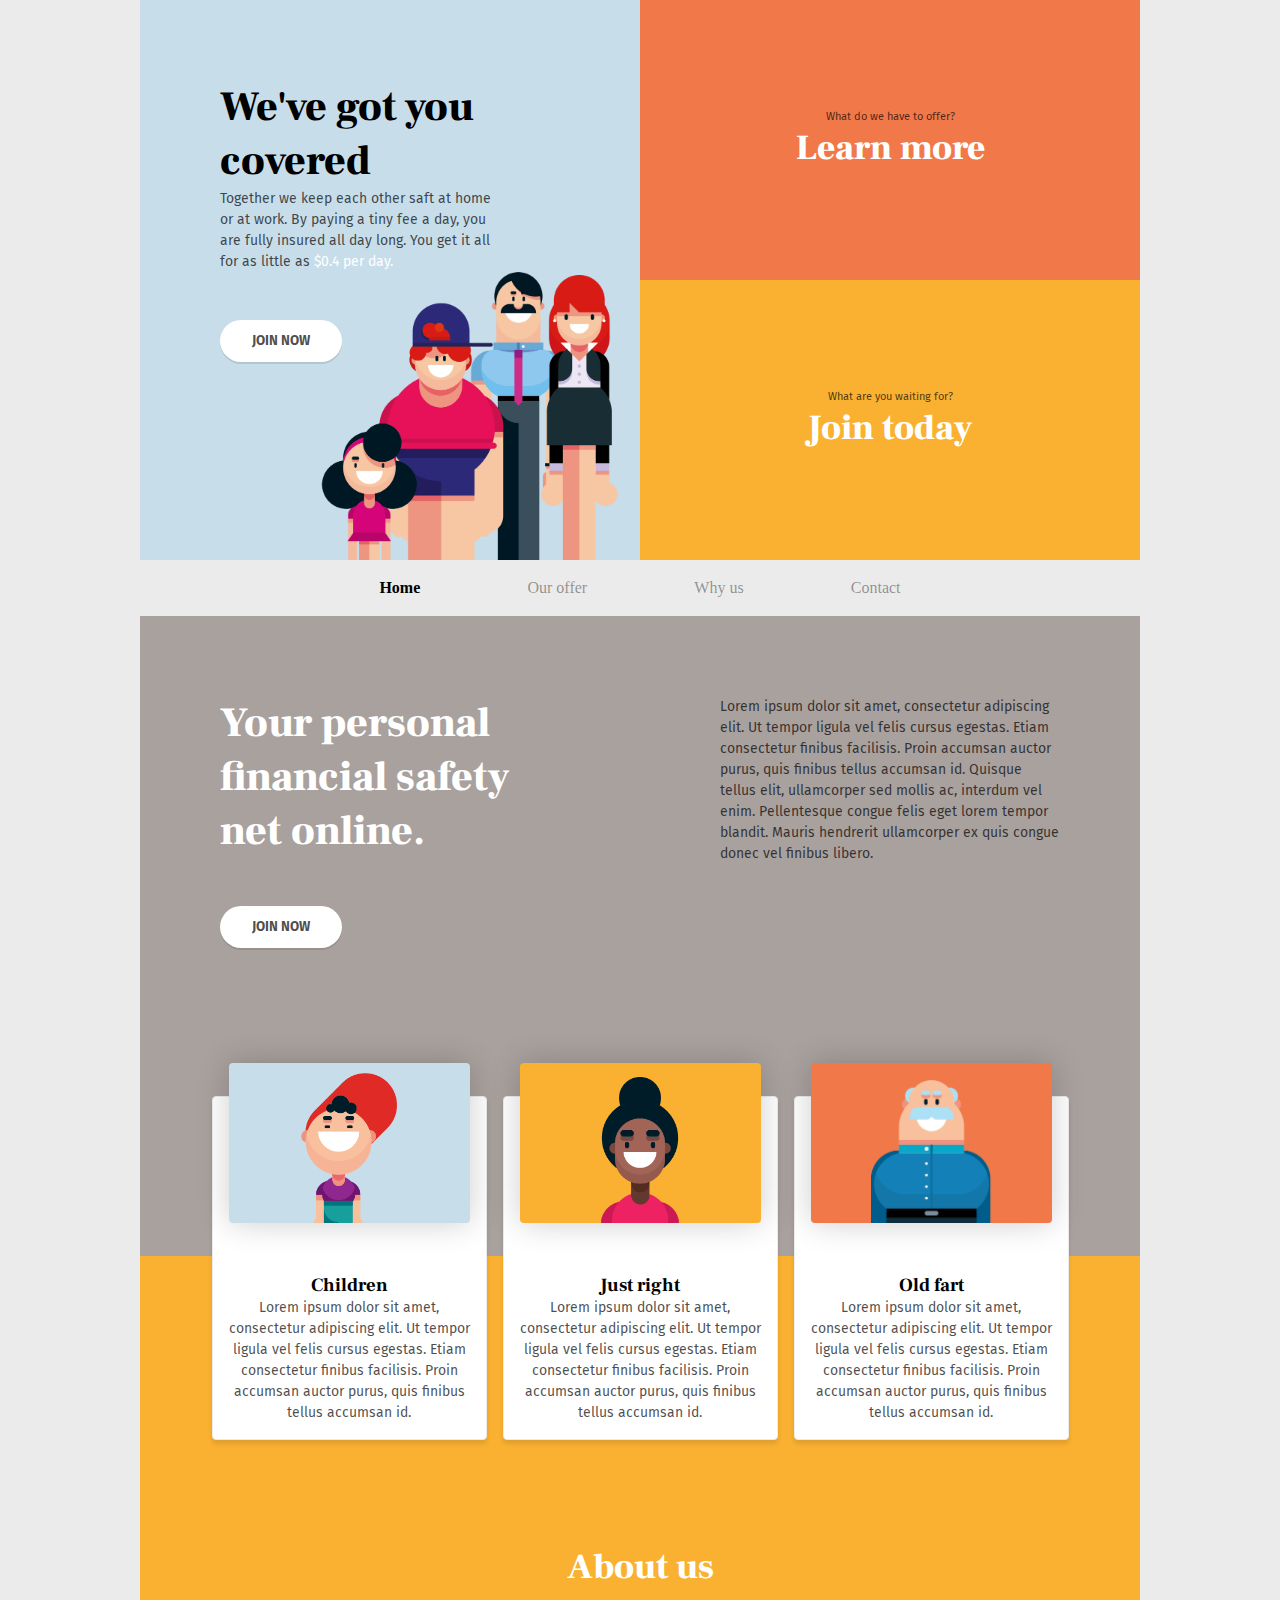
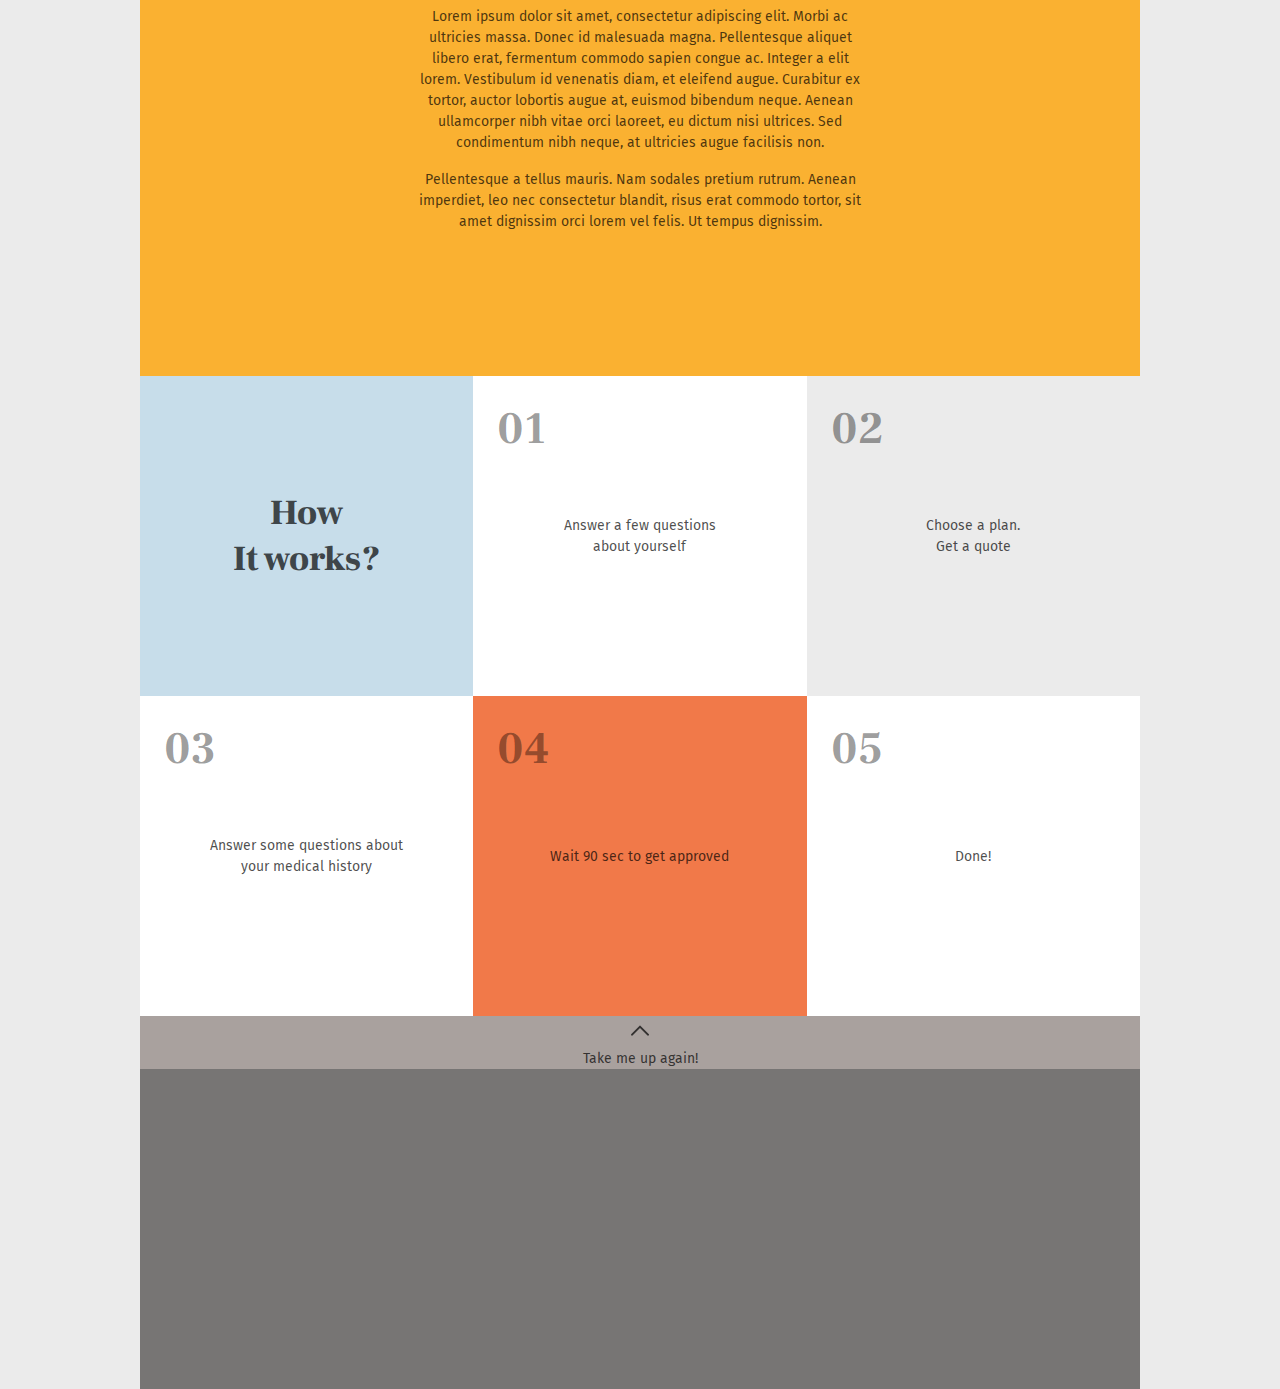
<file: index.html>
<!DOCTYPE html>
<html lang="en">
<head>
    <meta charset="UTF-8">
    <meta http-equiv="X-UA-Compatible" content="IE=edge">
    <meta name="viewport" content="width=device-width, initial-scale=1.0">
    <link rel="stylesheet" href="style.css">
    <link href="https://fonts.googleapis.com/css2?family=Fira+Sans:wght@100;300;400;500;600;700;800;900&family=Frank+Ruhl+Libre:wght@700;900&display=swap" rel="stylesheet">
    <title>Insurance</title>
</head>
<body>
    <div class="wrapper">
        <section class="welcome">
            <h1 class="welcome__heading">We've got you covered</h1>
            <p class="welcome__text">Together we keep each other saft at home or at work.
                By paying a tiny fee a day, you are fully insured all day long.
                You get it all for as little as <span>$0.4 per day.</span>
            </p>
            <button class="welcome__button">Join now</button>
        </section>
        <article class="learn">
            <p class="learn__text">What do we have to offer?</p>
            <h2 class="learn__heading">Learn more</h2>
        </article>
        <article class="join">
            <p class="join__text">What are you waiting for?</p>
            <h2 class="join__heading">Join today</h2>
        </article>
        <nav class="navigation">
            <a href="#" class="navigation__link active">Home</a>
            <a href="#" class="navigation__link">Our offer</a>
            <a href="#" class="navigation__link">Why us</a>
            <a href="/contact.html" class="navigation__link">Contact</a>
        </nav>
        <section class="info">
            <section class="info__join">
                <h1>Your personal financial safety net online.</h1>
                <button>Join now</button>
            </section>
            <article class="info__text">
                <p>Lorem ipsum dolor sit amet, consectetur adipiscing elit. Ut tempor ligula vel felis cursus egestas. Etiam consectetur finibus facilisis. Proin accumsan auctor purus, quis finibus tellus accumsan id. Quisque tellus elit, ullamcorper sed mollis ac, interdum vel enim. Pellentesque congue felis eget lorem tempor blandit. Mauris hendrerit ullamcorper ex quis congue donec vel finibus libero.</p>
            </article>
        </section>
        <section class="cards">
            <section class="card">
                <figure class="card__children"></figure>
                <h3>Children</h3>
                <p>Lorem ipsum dolor sit amet, consectetur adipiscing elit. Ut tempor ligula vel felis cursus egestas. Etiam consectetur finibus facilisis. Proin accumsan auctor purus, quis finibus tellus accumsan id.</p>
            </section>
            <section class="card">
                <figure class="card__just-right"></figure>
                <h3>Just right</h3>
                <p>Lorem ipsum dolor sit amet, consectetur adipiscing elit. Ut tempor ligula vel felis cursus egestas. Etiam consectetur finibus facilisis. Proin accumsan auctor purus, quis finibus tellus accumsan id.</p>
            </section>
            <section class="card">
                <figure class="card__old-fart"></figure>
                <h3>Old fart</h3>
                <p>Lorem ipsum dolor sit amet, consectetur adipiscing elit. Ut tempor ligula vel felis cursus egestas. Etiam consectetur finibus facilisis. Proin accumsan auctor purus, quis finibus tellus accumsan id.</p>
            </section>
        </section>
        <section class="about">
            <h2>About us</h2>
            <p>Lorem ipsum dolor sit amet, consectetur adipiscing elit. Morbi ac ultricies massa. Donec id malesuada magna. Pellentesque aliquet libero erat, fermentum commodo sapien congue ac. Integer a elit lorem. Vestibulum id venenatis diam, et eleifend augue. Curabitur ex tortor, auctor lobortis augue at, euismod bibendum neque. Aenean ullamcorper nibh vitae orci laoreet, eu dictum nisi ultrices. Sed condimentum nibh neque, at ultricies augue facilisis non.</p>
            <p>Pellentesque a tellus mauris. Nam sodales pretium rutrum. Aenean imperdiet, leo nec consectetur blandit, risus erat commodo tortor, sit amet dignissim orci lorem vel felis. Ut tempus dignissim.</p>
        </section>
        <section class="how">
            <article class="how__box how__box-blue">
                <h2>How<br>It works?</h2>
            </article>
            <article class="how__box how__box-white">
                <aside>01</aside>
                <p>Answer a few questions<br>about yourself</p>
            </article>
            <article class="how__box how__box-gray">
                <aside>02</aside>
                <p>Choose a plan.<br>Get a quote</p>
            </article>
            <article class="how__box how__box-white">
                <aside>03</aside>
                <p>Answer some questions about<br>your medical history</p>
            </article>
            <article class="how__box how__box-orange">
                <aside>04</aside>
                <p>Wait 90 sec to get approved</p>
            </article>
            <article class="how__box how__box-white">
                <aside>05</aside>
                <p>Done!</p>
            </article>
        </section>
        <section class="up">
            <img src="/img/chevron-uparrow.png" alt="">
            <p>Take me up again!</p>
        </section>
        <div class="footer"></div>
    </div>
</body>
</html>
</file>
<file: style.css>
:root {
    --fs-900: 2.6rem;
    --fs-700: 2.2rem;

    --clr-500: rbga(0, 0, 0, 0.5);
    --clr-700: rgba(0, 0, 0, 0.7);
    --clr-900: rgba(0, 0, 0, 1);

    --bg-blue: #c7ddea;
    --bg-orange: #f17949;
    --bg-yellow: #fab131;
    --bg-gray: #A9A19E;
    --bg-lightgray: #EBEBEB;
    --bg-darkgray: #777574;
}

* {
    box-sizing: border-box;
    margin: 0;
    padding: 0;
}
body {
    background: #ebebeb;
    width: 100vw;
    height: 100vh;
}
h1,h2,h3,aside {
    font-family: 'Frank Ruhl Libre', sans-serif;
    color: #fff;
    font-weight: 700;
    margin: 0;
}
p, button, li {
    font-family: 'Fira Sans', sans-serif;
}
button {
    background-color: #fff;
    color: var(--clr-700);
    font-weight: 700;
    border: none;
    border-radius: 50px;
    text-transform: uppercase;
    padding: 0.8rem 2rem;
    cursor: pointer;
    box-shadow: 0 2px 0 rgba(0, 0, 0, 0.1);
}
a {
    text-decoration: none;
    color:rgba(0, 0, 0, 0.4);
    font-weight: 500;
}
a.active {
    color: var(--clr-900);
    font-weight: 600;
}
h1 {
    font-size: var(--fs-900);
    font-weight: 900;
}
h2 {
    font-size: var(--fs-700);
    font-weight: 900;
}
p {
    color: var(--clr-700);
    margin: 0;
    line-height: 1.5;
    font-size: 14px;
}
.wrapper {
    max-width: 1000px;
    margin: 0 auto;
    display: grid;
    grid-template-columns: repeat(6, 1fr);
    grid-auto-rows: auto;
    grid-template-areas: 
    "welcome welcome welcome learn learn learn"
    "welcome welcome welcome join join join"
    ". navigation navigation navigation navigation ."
    "info info info info info info"
    "cards cards cards cards cards cards"
    "about about about about about about"
    "how how how how how how"
    "up up up up up up"
    "footer footer footer footer footer footer";
}
.welcome {
    min-height: 35rem;
    grid-area: welcome;
    background-color: var(--bg-blue);
    background-image: url('img/family.png');
    background-size: 60%;
    background-repeat: no-repeat;
    background-position: bottom right 10%;
    padding: 5em;
}
.welcome__heading {
    color: var(--clr-900);
}
.welcome__text {
    margin-bottom: 3rem;
    padding: 0 4rem 0 0;
}
.welcome span {
    color: #fff;
}
.learn {
    grid-area: learn;
    background-color: var(--bg-orange);
    display: flex;
    flex-direction: column;
    justify-content: center;
    align-items: center;
    min-height: 15rem;
}
.join {
    grid-area: join;
    background-color: var(--bg-yellow);
    display: flex;
    flex-direction: column;
    justify-content: center;
    align-items: center;
    min-height: 15rem;
}
.learn p, .join p {
    font-size: 11px;
}
.navigation {
    grid-area: navigation;
    display: flex;
    justify-content: space-around;
    padding: 1.2rem;
}
.info {
    grid-area: info;
    background-color: var(--bg-gray);
    min-height: 40rem;
    display: flex;
}
.info__join {
    max-width: 50%;
    padding: 5rem;
}
.info__text {
    max-width: 50%;
    padding: 5rem;
}
.info__join h1 {
    margin-bottom: 3rem;
}
.cards {
    grid-area: cards;
    display: flex;
    justify-content: center;
    align-items: center;
    background-color: var(--bg-yellow);
    padding: 2rem 2rem;
    flex-wrap: wrap;
}
.cards h3 {
    color: var(--clr-900);
}
.card {
    background-color: #fff;
    display: flex;
    flex-direction: column;
    align-items: center;
    border: 1px solid var(--bg-lightgray);
    border-radius: 4px;
    padding: 1rem;
    margin: 0.5rem;
    box-shadow: 0 4px 4px rgba(0, 0, 0, 0.1);
    transform: translateY(-200px);
    text-align: center;
    margin-bottom: -8rem;
    max-width: 275px;
}
.card__children, .card__just-right, .card__old-fart {
    width: 100%;
    height: 10rem;
    box-shadow: 0 0 2rem rgba(0, 0, 0, 0.2);
    border-radius: 4px;
    margin: 0;
    transform: translateY(-50px);
}
.card__children {
    background-color: var(--bg-blue);
    background-image: url('img/child.png');
    background-size: 40%;
    background-repeat: no-repeat;
    background-position: center -55%;
}
.card__just-right {
    background-color: var(--bg-yellow);
    background-image: url('img/adult.png');
    background-size: 40%;
    background-repeat: no-repeat;
    background-position: center -5%;
}
.card__old-fart {
    background-color: var(--bg-orange);
    background-image: url('img/old.png');
    background-size: 50%;
    background-repeat: no-repeat;
    background-position: center -10%;
}
.about {
    grid-area: about;
    background-color: var(--bg-yellow);
    display: flex;
    flex-direction: column;
    justify-content: center;
    align-items: center;
    padding-bottom: 8rem;
}
.about > * {
    max-width: 450px;
    text-align: center;
    margin-bottom: 1rem;
}
.how {
    grid-area: how;
    display: grid;
    grid-template-columns: repeat(auto-fit, minmax(300px, 1fr));
    grid-auto-rows: auto;
}
.how__box {
    height: 20rem;
    background-color: #fff;
    display: flex;
    justify-content: center;
    align-items: center;
    text-align: center;
    position: relative;
}
.how__box h2 {
    color: var(--clr-700);
}
.how__box-blue {
    background-color: var(--bg-blue);
}
.how__box-gray {
    background-color: var(--bg-lightgray);
}
.how__box-orange {
    background-color: var(--bg-orange);
}
.how__box aside {
    position: absolute;
    top: 1.5rem;
    left: 1.5rem;
    font-size: 45px;
    color: rgba(0, 0, 0, 0.4);
}
.up {
    grid-area: up;
    background-color: var(--bg-gray);
    display: flex;
    flex-direction: column;
    justify-content: center;
    align-items: center;
}
.footer {
    grid-area: footer;
    background-color: var(--bg-darkgray);
    height: 20rem;
}
@media screen and (max-width: 768px) {
    .wrapper {
        grid-template-columns: 100%;
        grid-template-areas: 
        "welcome"
        "learn"
        "join"
        "navigation"
        "info"
        "cards"
        "about"
        "how"
        "up"
        "footer";
    }
    .welcome {
        padding: 2em;
    }
    .info {
        flex-direction: column;
        min-height: 50rem;
    }
    .info > * {
        padding: 2em;
        max-width: 100%;
    }
    .cards {
        background-color: var(--bg-gray);
        gap: 10em;
    }
    .about {
        padding: 2em;
    }
}
</file>
